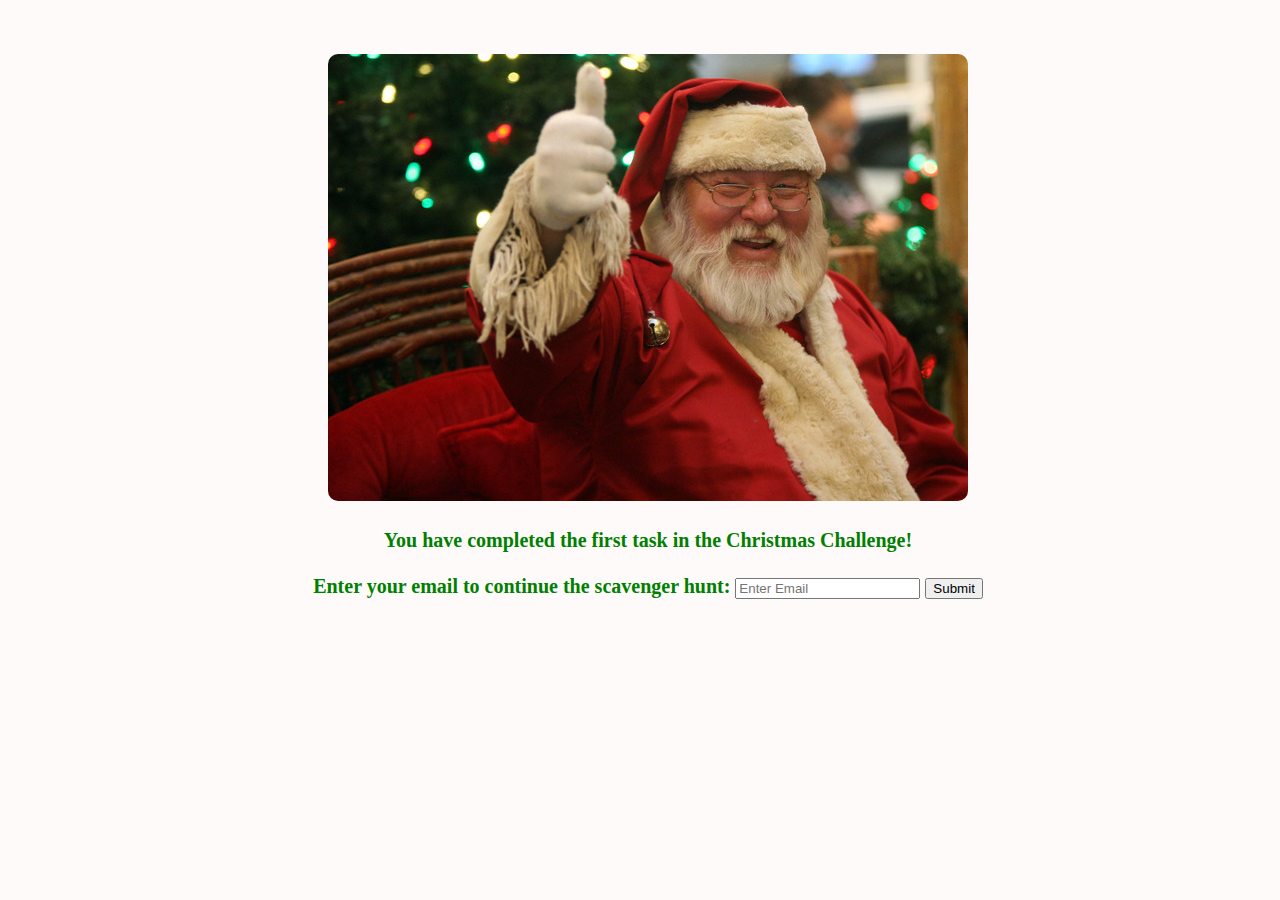
<file: part1/index.html>
<html>
	<head>
		<title>Email Instructions</title>
		<link rel="stylesheet" href="css/styles.css">
	</head>
	<body>
	<b><br><br></b>
	<img src='images/santa.jpg'>
	<b><br><br>You have completed the first task in the Christmas Challenge!<br><br></b>
		<div class="main">
			<div class="wrapper">
				<form action="email.php" method="post">
					<label><b>Enter your email to continue the scavenger hunt:</b></label>
            				<input type="email" placeholder="Enter Email" name="email" required>
            				<button type="submit">Submit</button>	
				</form>
			</div>
		</div>
	</body>
</html>
</file>
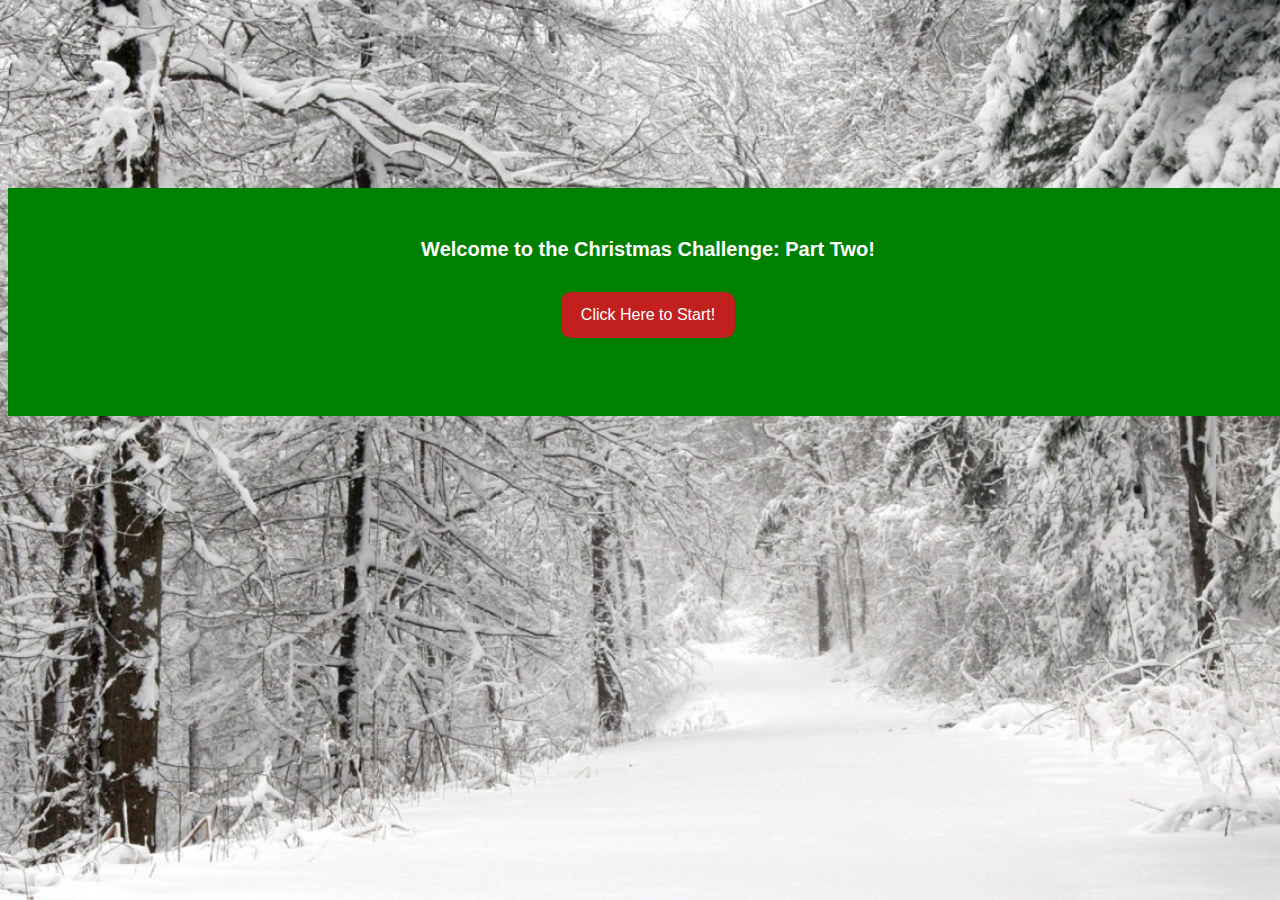
<file: part2/index.html>
<html>
	<head>
		<meta charset="utf-8">
    	<meta http-equiv="X-UA-Compatible" content="IE=edge">
    	<meta name="viewport" content="width=device-width, initial-scale=1">

		<title>Welcome, Dad!</title>
		<link href="css/custom.css" rel="stylesheet">
	</head>

	<body>
		<section class="password">
        	<form action="stage1.html" method="get">
            	<div class="body">
                    <label><b>Welcome to the Christmas Challenge: Part Two!<br><br></b></label>
                	<button class="login-button" type="submit">Click Here to Start!</button>	
            	</div>
        	</form>
    	</section>
	</body>
</html>
</file>
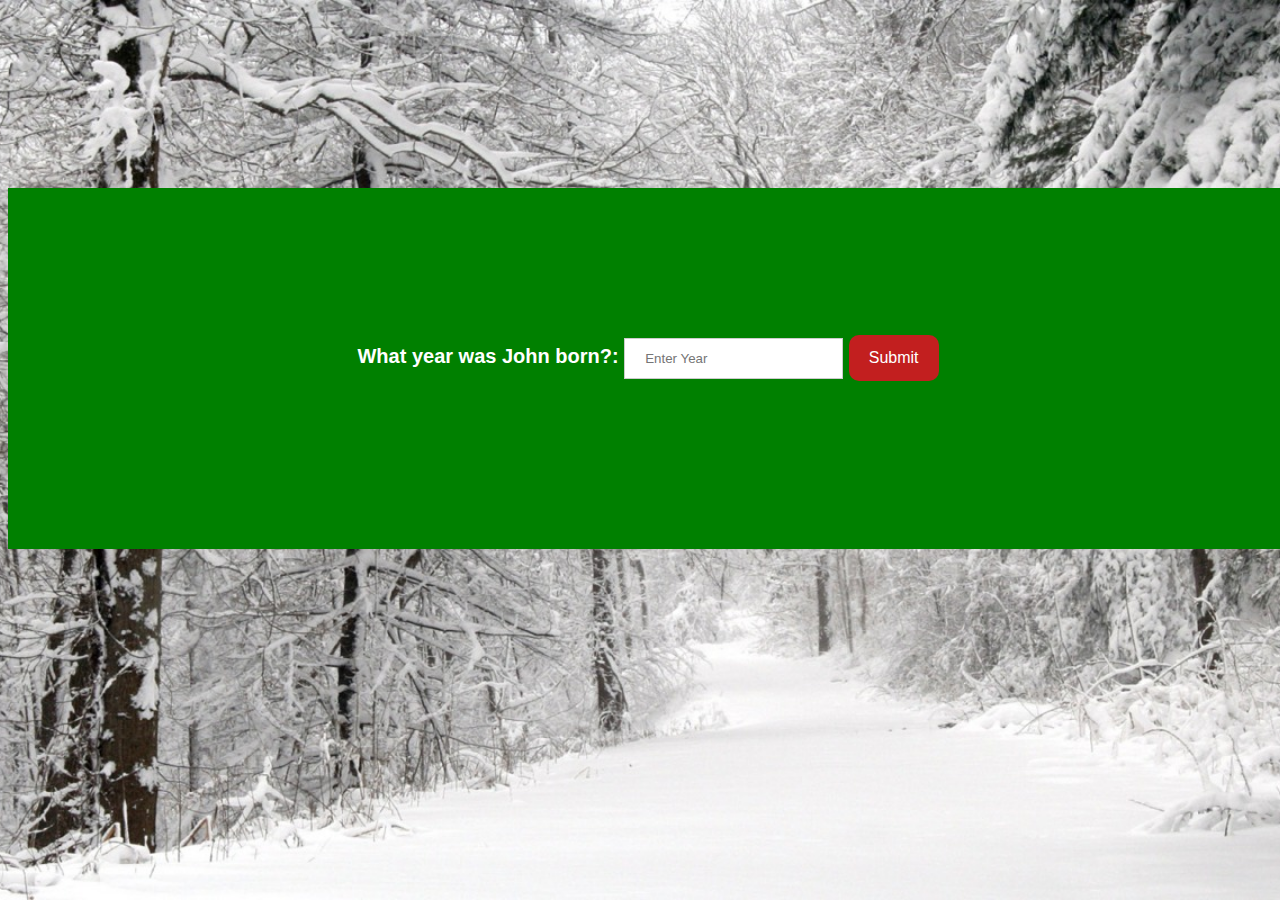
<file: part2/stage1.html>
<html>
	<head>
		<meta charset="utf-8">
    	<meta http-equiv="X-UA-Compatible" content="IE=edge">
    	<meta name="viewport" content="width=device-width, initial-scale=1">

		<title>Welcome, Dad!</title>
		<link href="css/custom.css" rel="stylesheet">
	</head>

	<body>
		<section class="password">
        	<form action="stage1.php" method="post">
            	<div class="container">
                	<label><b>What year was John born?:</b></label>
                	<input type="password" placeholder="Enter Year" name="psw" required>

                	<button class="login-button" type="submit">Submit</button>	
            	</div>
        	</form>
    	</section>
	</body>
</html>
</file>
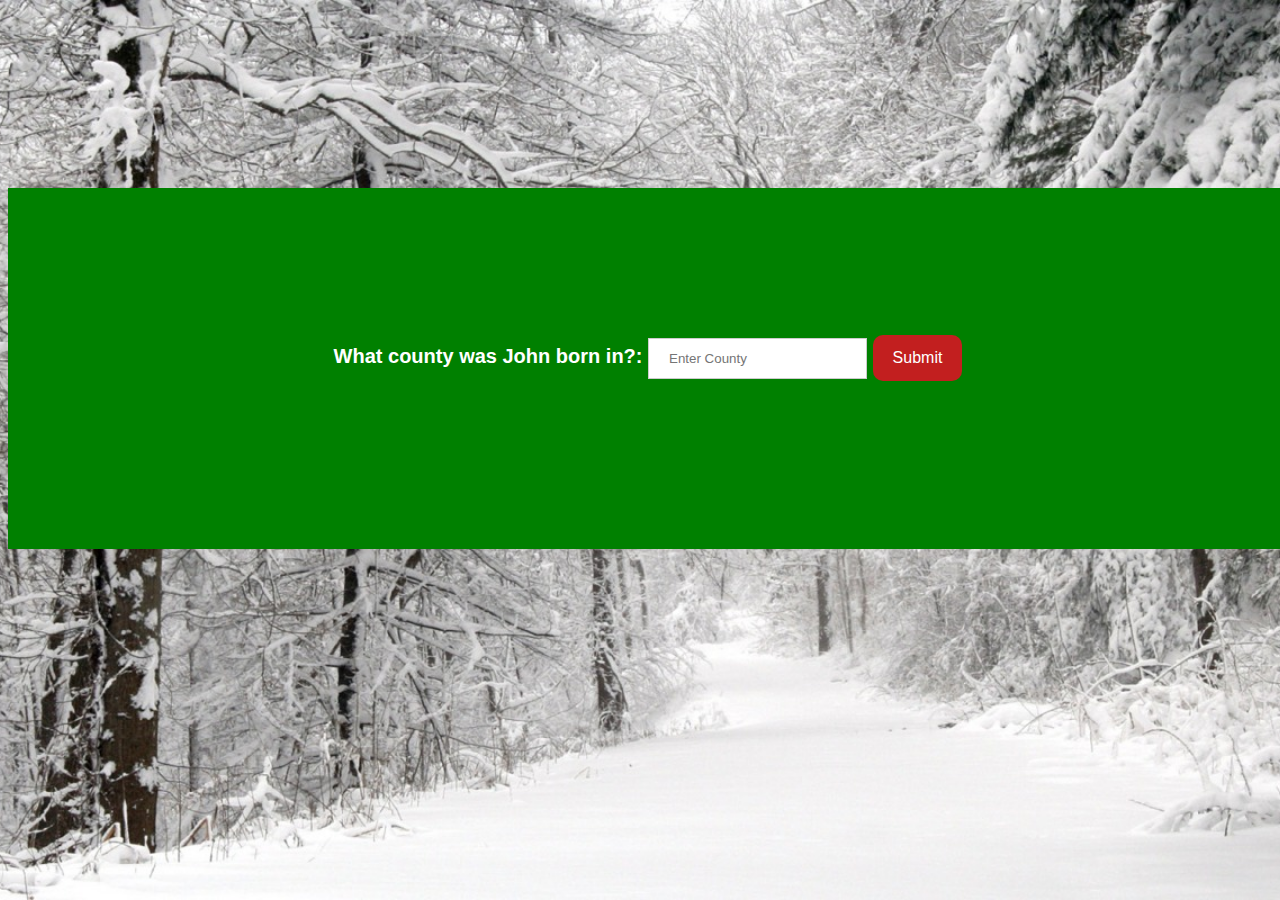
<file: part2/stage2.html>
<html>
	<head>
		<meta charset="utf-8">
    	<meta http-equiv="X-UA-Compatible" content="IE=edge">
    	<meta name="viewport" content="width=device-width, initial-scale=1">

		<title>Welcome, Dad!</title>
		<link href="css/custom.css" rel="stylesheet">
	</head>

	<body>
		<section class="password">
        	<form action="../stage2.php" method="post">
            	<div class="container">
                	<label><b>What county was John born in?:</b></label>
                	<input type="password" placeholder="Enter County" name="psw" required>

                	<button class="login-button" type="submit">Submit</button>	
            	</div>
        	</form>
    	</section>
	</body>
</html>
</file>
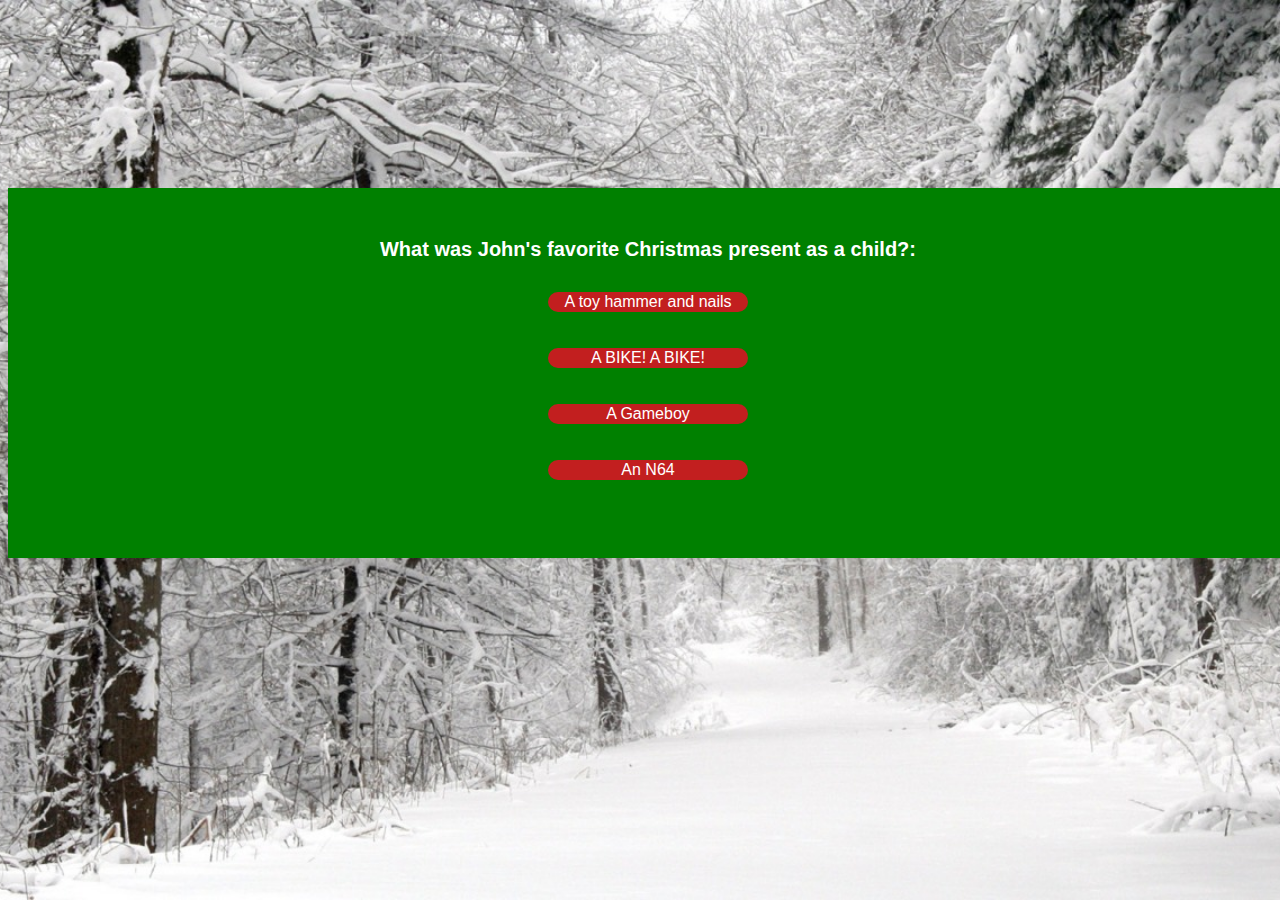
<file: part2/stage3.html>
<html>
	<head>
		<meta charset="utf-8">
    	<meta http-equiv="X-UA-Compatible" content="IE=edge">
    	<meta name="viewport" content="width=device-width, initial-scale=1">

		<title>Welcome, Dad!</title>
		<link href="css/custom.css" rel="stylesheet">
	</head>

	<body>
		<section class="password">
            	<div class="container">
                    <b>What was John's favorite Christmas present as a child?:<br><br></b>
                    <form action="index.html" method="get">
                	   <button class="multiple-choice" type="submit">A toy hammer and nails</button>
                    </form>
                    <form action="stage4.html" method="get">
                       <button class="multiple-choice" type="submit">A BIKE! A BIKE!</button>
                    </form>
                    <form action="index.html" method="get">
                       <button class="multiple-choice" type="submit">A Gameboy</button>
                    </form>
                    <form action="index.html" method="get">
                       <button class="multiple-choice" type="submit">An N64</button>
                    </form>	
            	</div>
    	</section>
	</body>
</html>
</file>
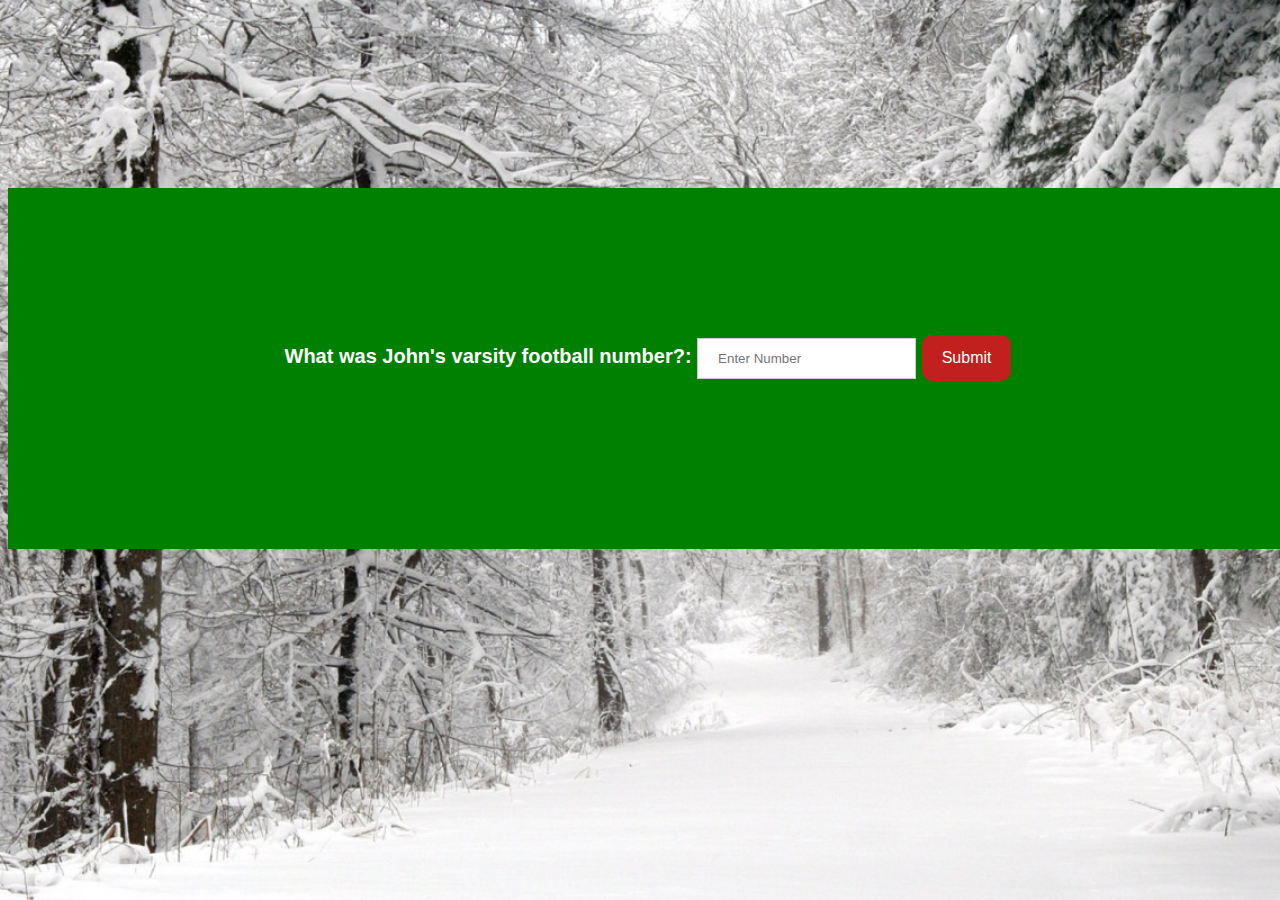
<file: part2/stage4.html>
<html>
	<head>
		<meta charset="utf-8">
    	<meta http-equiv="X-UA-Compatible" content="IE=edge">
    	<meta name="viewport" content="width=device-width, initial-scale=1">

		<title>Welcome, Dad!</title>
		<link href="css/custom.css" rel="stylesheet">
	</head>

	<body>
		<section class="password">
        	<form action="../stage4.php" method="post">
            	<div class="container">
                	<label><b>What was John's varsity football number?:</b></label>
                	<input type="password" placeholder="Enter Number" name="psw" required>

                	<button class="login-button" type="submit">Submit</button>	
            	</div>
        	</form>
    	</section>
	</body>
</html>
</file>
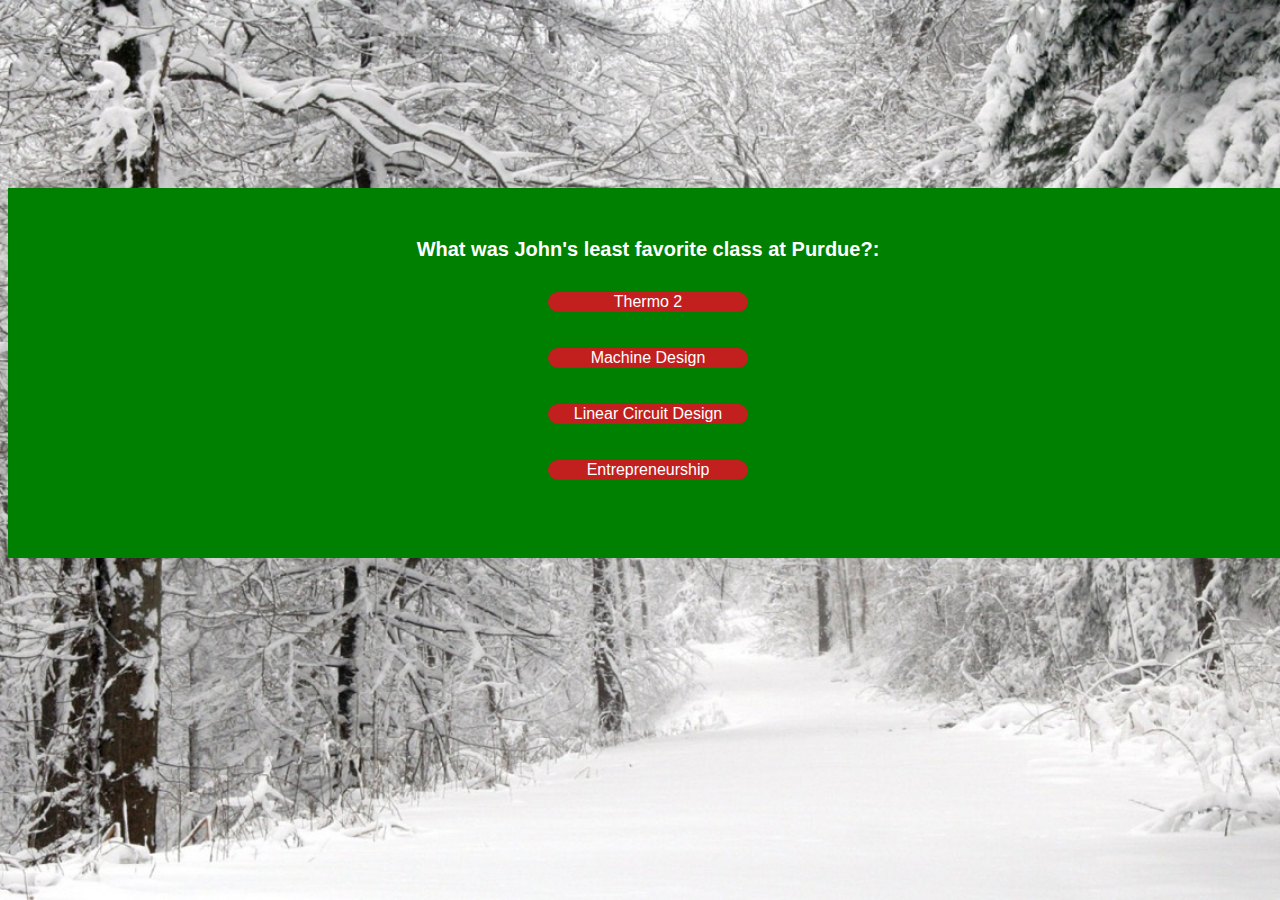
<file: part2/stage5.html>
<html>
	<head>
		<meta charset="utf-8">
    	<meta http-equiv="X-UA-Compatible" content="IE=edge">
    	<meta name="viewport" content="width=device-width, initial-scale=1">

		<title>Welcome, Dad!</title>
		<link href="css/custom.css" rel="stylesheet">
	</head>

	<body>
		<section class="password">
            	<div class="container">
                    <b>What was John's least favorite class at Purdue?:<br><br></b>
                    <form action="index.html" method="get">
                	   <button class="multiple-choice" type="submit">Thermo 2</button>
                    </form>
                    <form action="index.html" method="get">
                       <button class="multiple-choice" type="submit">Machine Design</button>
                    </form>
                    <form action="stage6.html" method="get">
                       <button class="multiple-choice" type="submit">Linear Circuit Design</button>
                    </form>
                    <form action="index.html" method="get">
                       <button class="multiple-choice" type="submit">Entrepreneurship</button>
                    </form>	
            	</div>
    	</section>
	</body>
</html>
</file>
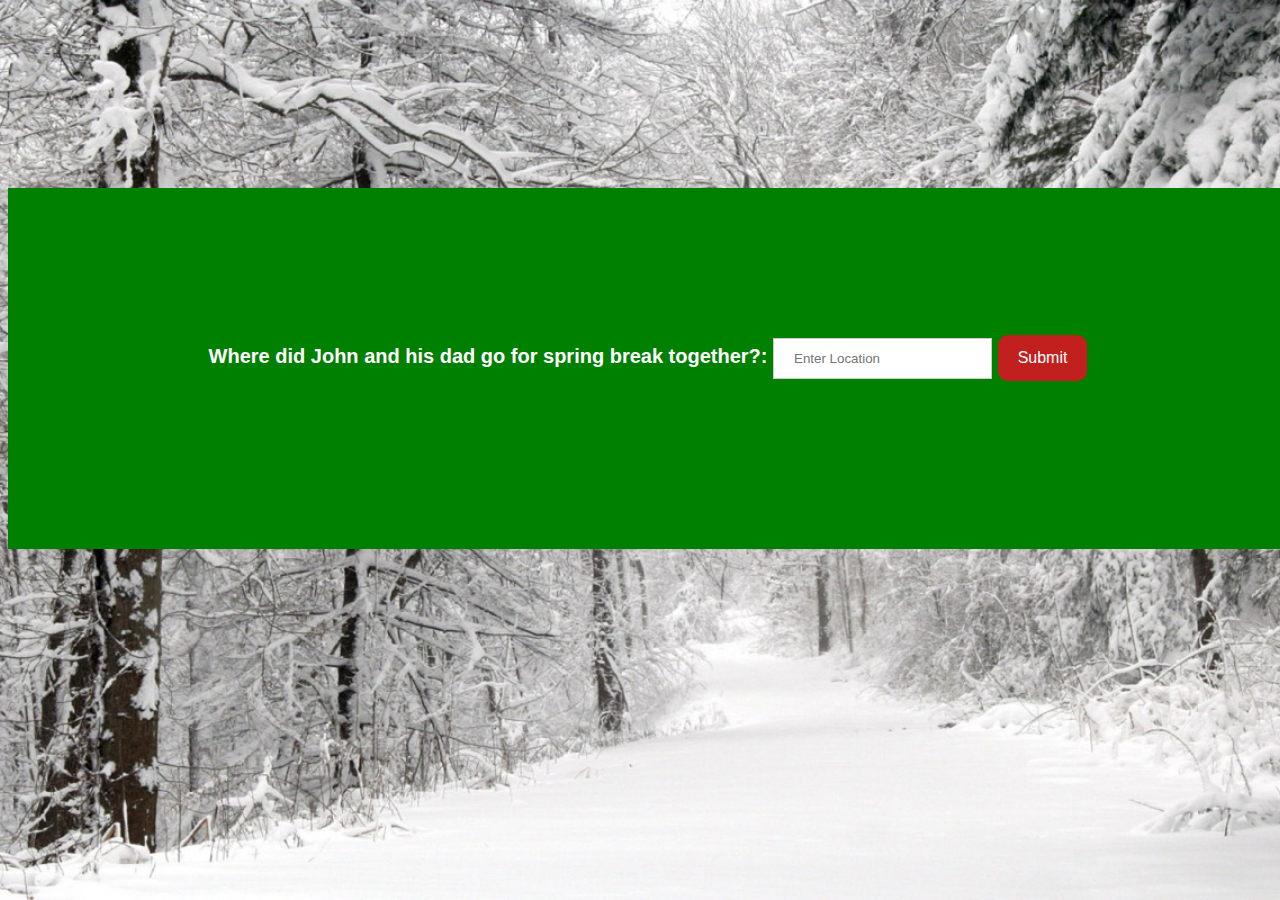
<file: part2/stage6.html>
<html>
	<head>
		<meta charset="utf-8">
    	<meta http-equiv="X-UA-Compatible" content="IE=edge">
    	<meta name="viewport" content="width=device-width, initial-scale=1">

		<title>Welcome, Dad!</title>
		<link href="css/custom.css" rel="stylesheet">
	</head>

	<body>
		<section class="password">
        	<form action="../stage6.php" method="post">
            	<div class="container">
                	<label><b>Where did John and his dad go for spring break together?:</b></label>
                	<input type="password" placeholder="Enter Location" name="psw" required>

                	<button class="login-button" type="submit">Submit</button>	
            	</div>
        	</form>
    	</section>
	</body>
</html>
</file>
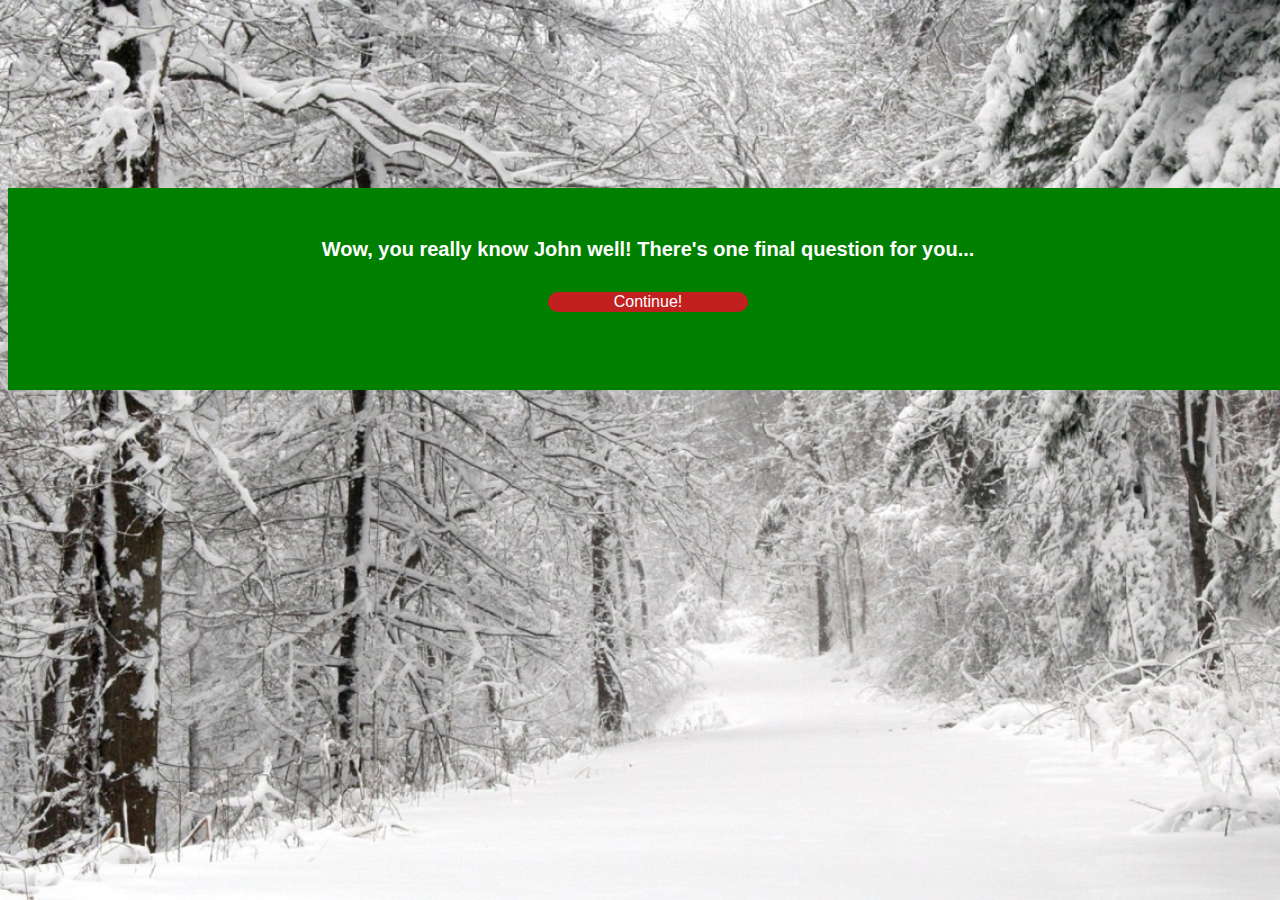
<file: part2/stage7.html>
<html>
	<head>
		<meta charset="utf-8">
    	<meta http-equiv="X-UA-Compatible" content="IE=edge">
    	<meta name="viewport" content="width=device-width, initial-scale=1">

		<title>Welcome, Dad!</title>
		<link href="css/custom.css" rel="stylesheet">
	</head>

	<body>
		<section class="password">
            	<div class="container">
                    <b>Wow, you really know John well! There's one final question for you...<br><br></b>
                    <form action="stage8.html" method="get">
                	   <button class="multiple-choice" type="submit">Continue!</button>
                    </form>
            	</div>
    	</section>
	</body>
</html>
</file>
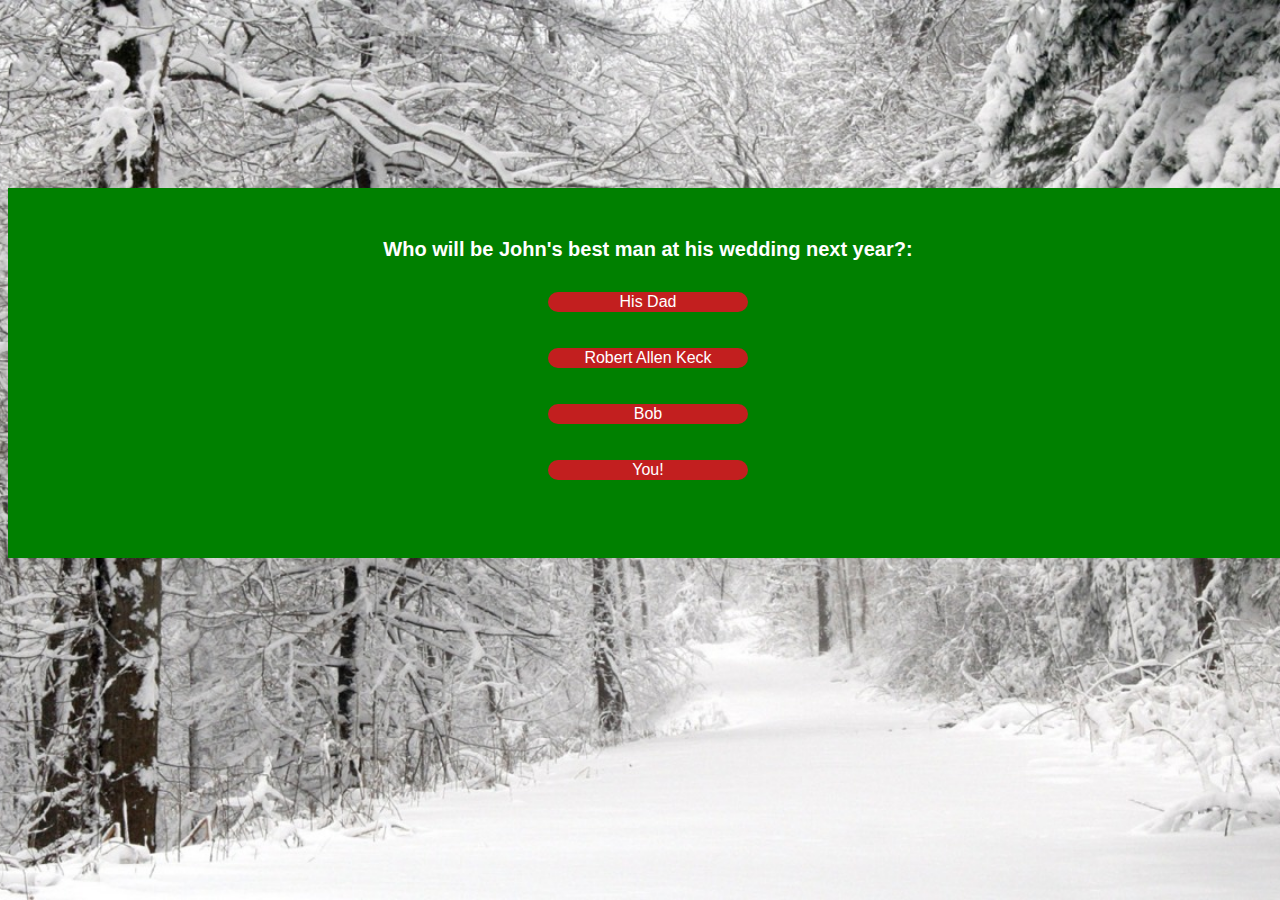
<file: part2/stage8.html>
<html>
	<head>
		<meta charset="utf-8">
    	<meta http-equiv="X-UA-Compatible" content="IE=edge">
    	<meta name="viewport" content="width=device-width, initial-scale=1">

		<title>Welcome, Dad!</title>
		<link href="css/custom.css" rel="stylesheet">
	</head>

	<body>
		<section class="password">
            	<div class="container">
                    <b>Who will be John's best man at his wedding next year?:<br><br></b>
                    <form action="stage9.html" method="get">
                	   <button class="multiple-choice" type="submit">His Dad</button>
                    </form>
                    <form action="stage9.html" method="get">
                       <button class="multiple-choice" type="submit">Robert Allen Keck</button>
                    </form>
                    <form action="stage9.html" method="get">
                       <button class="multiple-choice" type="submit">Bob</button>
                    </form>
                    <form action="stage9.html" method="get">
                       <button class="multiple-choice" type="submit">You!</button>
                    </form>	
            	</div>
    	</section>
	</body>
</html>
</file>
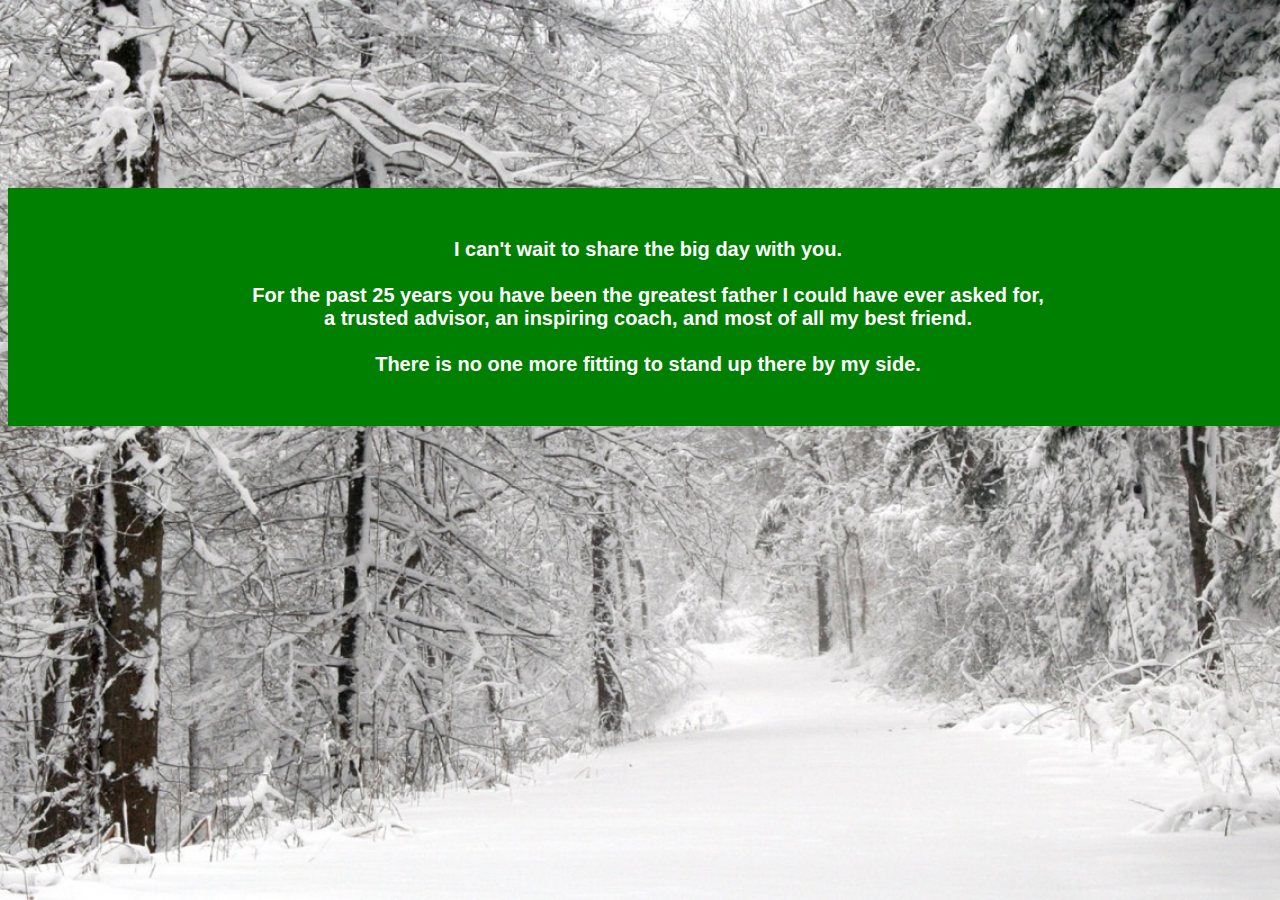
<file: part2/stage9.html>
<html>
	<head>
		<meta charset="utf-8">
    	<meta http-equiv="X-UA-Compatible" content="IE=edge">
    	<meta name="viewport" content="width=device-width, initial-scale=1">

		<title>Welcome, Dad!</title>
		<link href="css/custom.css" rel="stylesheet">
	</head>

	<body>
		<section class="password">
            <div class="container">
                <b>I can't wait to share the big day with you.<br><br>For the past 25 years you have been the greatest father I could have ever asked for,<br> a trusted advisor, an inspiring coach, and most of all my best friend. <br><br>There is no one more fitting to stand up there by my side.</b>
           	</div>
    	</section>
	</body>
</html>
</file>
<file: part1/css/styles.css>
html,body {
    background-color: snow;
    width: 100%;
    color: green;
    text-align: center;
    vertical-align: middle;
    top: 100ps;
    font-size: 20px;
}
 img {
    border-radius: 10px;
}
</file>
<file: part2/css/custom.css>
html {
    background: url('../images/winter.jpg') no-repeat center center fixed;
    -webkit-background-size: cover;
    -moz-background-size: cover;
    -o-background-size: cover;
    background-size: cover;
}

body {
    width: 100%;
    height: 50%;
    font-family: 'Open Sans','Helvetica Neue',Arial,sans-serif;
    position: relative;
    top: 20%;
    font-size: 20px;
}

a {
    color: green;
    -webkit-transition: all .35s;
    -moz-transition: all .35s;
    transition: all .35s;
}

a:hover,
a:focus {
    color: green;
}

p {
    font-size: 16px;
    line-height: 1.5;
}

.password {
    color: #fff;
    background-color: green;
    padding: 50px 0;
    font-size: 20px;
    text-align: center;
}

/* Full-width inputs */
input[type=text], input[type=password] {
    padding: 12px 20px;
    margin: 100px 0;
    display: inline-block;
    border: 1px solid #ccc;
    box-sizing: border-box;
    color: black;
}

/* Set a style for all buttons */
.login-button {
    background-color: #C21F1F;;
    font-size: 16px;
    color: white;
    padding: 14px 20px;
    margin: 8px 0;
    border: none;
    border-radius: 10px;
    cursor: pointer;
}

.multiple-choice {
    background-color: #C21F1F;
    font-size: 16px;
    color: white;
    padding: 14px 20pm;
    margin: 8px;
    border: none;
    border-radius: 10px;
    cursor: pointer;
    width: 200px;
}
</file>
